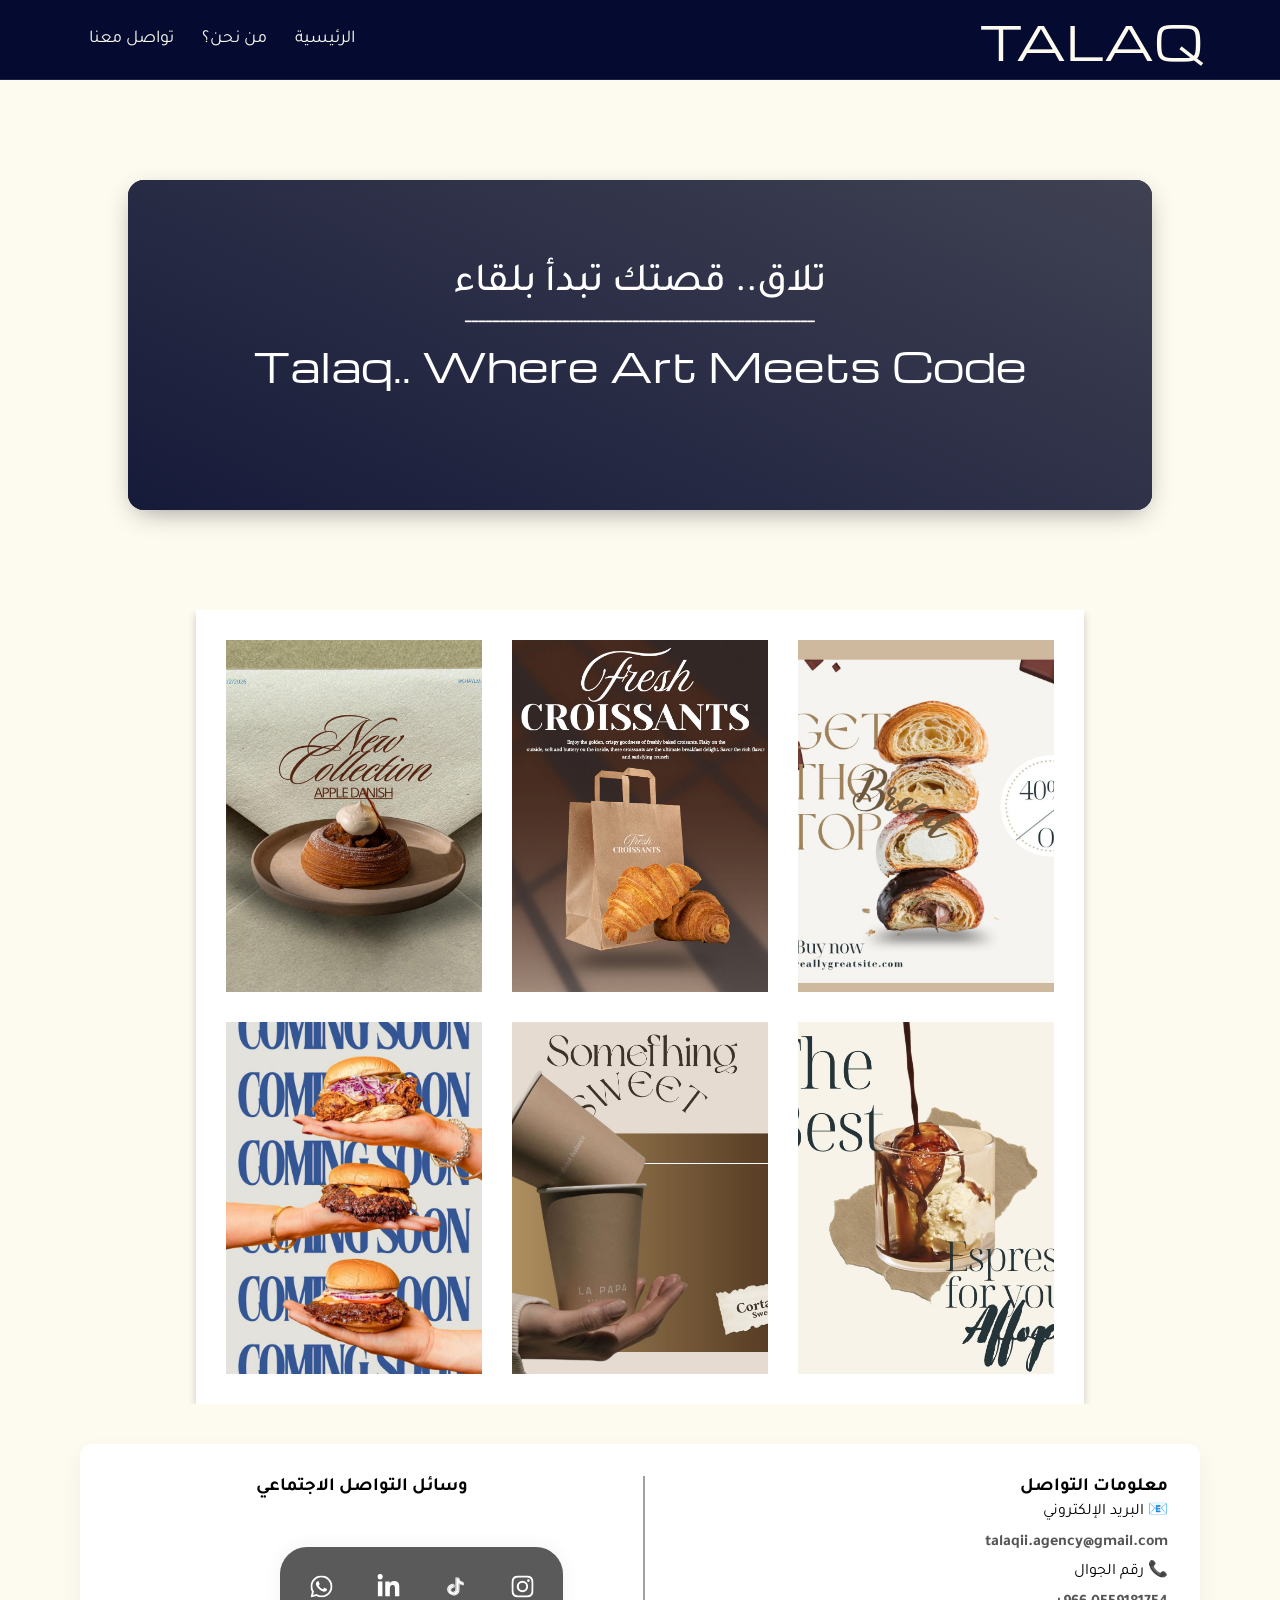
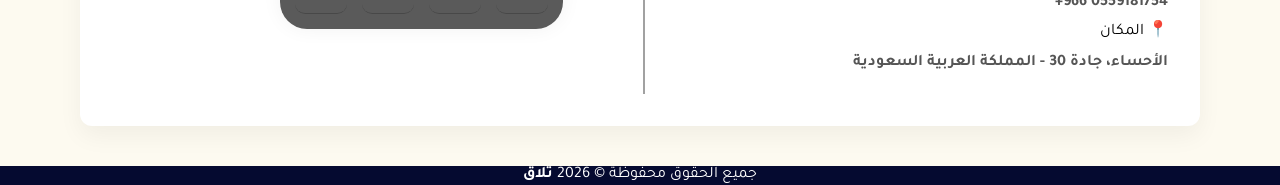
<file: index.html>
<!DOCTYPE html>
<!--
  target="_blank" //فتح الروابط في صفحة جديدة

rel="noopener noreferrer" //منع تتبع حركة المستخدم بين المواقع وأثناء فتح الروابط
-->
<html lang="ar" dir="rtl">
<head>
    <meta charset="UTF-8">
    <meta name="viewport" content="width=device-width, initial-scale=1.0">
    <title>تلاق | Talaq</title>
    <!--ملف التنسيقات-->
    <link rel="stylesheet" href="style.css">
    <!--ملف السكربت-->
    <script src="script.js" defer></script>
    <!--خط الموقع-->
    <link rel="preconnect" href="https://fonts.googleapis.com">
    <link rel="preconnect" href="https://fonts.gstatic.com" crossorigin>
    <link href="https://fonts.googleapis.com/css2?family=Tajawal:wght@200;300;400;500;700;800;900&display=swap" 
    rel="stylesheet">
    <!--خط الشعار-->
    <link rel="preconnect" href="https://fonts.googleapis.com">
    <link rel="preconnect" href="https://fonts.gstatic.com" crossorigin>
    <link href="https://fonts.googleapis.com/css2?family=Michroma&display=swap" rel="stylesheet">
  </head>
<body>
  <header>
<!--القائمة الرئيسية/الجانيبة-->
        <nav>
  <div class="logo">
    <a href="index.html" class="logoLink">TALAQ</a></div>

  <div class="menu-icon" onclick="toggleMenu()">
    ☰
  </div>

  <div class="nav-links" id="navLinks">
    <ul>
      <li><a href="index.html">الرئيسية</a></li>
      <li class="dropdown">
      <a href="about.html" class="about-link">من نحن؟</a>
      <!-- زر السهم للجوال فقط -->
      <span class="dropdown-toggle">▾</span>
      <!-- قائمة فرعية منسدلة -->
      <ul class="dropdown-menu"> 
      <li><a href="vision.html">الرؤية</a></li>
      <li><a href="mission.html">الرسالة</a></li>
      <li><a href="values.html">القيم</a></li>
      </ul>
      </li>
      <li><a href="index.html#info">تواصل معنا</a></li>
    </ul>
  </div>
</nav>
</header>

<main>

    <div class="e-card playing">
  <div class="image"></div>

  <div class="wave"></div>
  <div class="wave"></div>
  <div class="wave"></div>

  <div class="infotop">
    <h1 class="spanTajawal">تلاق.. قصتك تبدأ بلقاء</h1>
    <sup>__________________________________________________</sup>
    <h1 class="spanMichroma">Talaq.. Where Art Meets Code</h1>
  </div>
</div>

<!-- مجموعة صور -->
<div class="items">
    <div class="frame">
        <div class="con">
<img src="image1.jpeg" alt="صورة كروسون" class="img">
<img src="image3.jpeg" alt="صورة كروسون" class="img">
<img src="image8.jpeg" alt="صورة حلى" class="img">
        </div>

    <div class="cont">
<img src="image4.jpeg" alt="صورة آيس كريم" class="img">
<img src="image5.jpeg" alt="صورة كوب قهوة" class="img">
<img src="image9.jpeg" alt="صورة برغر" class="img">
        </div>

    </div>
</div>

<!-- معلومات التواصل -->
<section id="info">
<div class="contact-info">
  <!-- الجزء اليمين -->
    <div class="contact-right">
      <h3>معلومات التواصل</h3>
      <div class="item" id="ThelineErorr">
        <span>📧 البريد الإلكتروني</span>
          <a href="mailto:talaqii.agency@gmail.com" 
            target="_blank">
             <strong>talaqii.agency@gmail.com</strong>
          </a>

        <span>📞 رقم الجوال</span>
          <a href="tel:+966559181754" 
            target="_blank" 
            rel="noopener noreferrer"> 
              0559181754 966+
          </a>

        <span>📍 المكان</span>
          <a href="https://maps.app.goo.gl/ibifpP4rA2K7Uog87?g_st=iwb" 
            target="_blank" 
            rel="noopener noreferrer">
            الأحساء، جادة 30 - المملكة العربية السعودية
          </a>
      </div>
      </div>

<!-- الجزء اليسار -->
    <div class="contact-left">
      <h3>وسائل التواصل الاجتماعي</h3>
        <div class="card">
  <a href="https://www.instagram.com/talaqi.agy?igsh=czl4OXZ1cHp2cGtr&utm_source=qr" 
    target="_blank" 
    rel="noopener noreferrer">
    <svg class="socialSvg" viewBox="0 0 16 16" alt="instagram icon">
      <path
        d="M8 0C5.829 0 5.556.01 4.703.048 3.85.088 3.269.222 2.76.42a3.917 3.917 0 0 0-1.417.923A3.927 3.927 0 0 0 .42 2.76C.222 3.268.087 3.85.048 4.7.01 5.555 0 5.827 0 8.001c0 2.172.01 2.444.048 3.297.04.852.174 1.433.372 1.942.205.526.478.972.923 1.417.444.445.89.719 1.416.923.51.198 1.09.333 1.942.372C5.555 15.99 5.827 16 8 16s2.444-.01 3.298-.048c.851-.04 1.434-.174 1.943-.372a3.916 3.916 0 0 0 1.416-.923c.445-.445.718-.891.923-1.417.197-.509.332-1.09.372-1.942C15.99 10.445 16 10.173 16 8s-.01-2.445-.048-3.299c-.04-.851-.175-1.433-.372-1.941a3.926 3.926 0 0 0-.923-1.417A3.911 3.911 0 0 0 13.24.42c-.51-.198-1.092-.333-1.943-.372C10.443.01 10.172 0 7.998 0h.003zm-.717 1.442h.718c2.136 0 2.389.007 3.232.046.78.035 1.204.166 1.486.275.373.145.64.319.92.599.28.28.453.546.598.92.11.281.24.705.275 1.485.039.843.047 1.096.047 3.231s-.008 2.389-.047 3.232c-.035.78-.166 1.203-.275 1.485a2.47 2.47 0 0 1-.599.919c-.28.28-.546.453-.92.598-.28.11-.704.24-1.485.276-.843.038-1.096.047-3.232.047s-2.39-.009-3.233-.047c-.78-.036-1.203-.166-1.485-.276a2.478 2.478 0 0 1-.92-.598 2.48 2.48 0 0 1-.6-.92c-.109-.281-.24-.705-.275-1.485-.038-.843-.046-1.096-.046-3.233 0-2.136.008-2.388.046-3.231.036-.78.166-1.204.276-1.486.145-.373.319-.64.599-.92.28-.28.546-.453.92-.598.282-.11.705-.24 1.485-.276.738-.034 1.024-.044 2.515-.045v.002zm4.988 1.328a.96.96 0 1 0 0 1.92.96.96 0 0 0 0-1.92zm-4.27 1.122a4.109 4.109 0 1 0 0 8.217 4.109 4.109 0 0 0 0-8.217zm0 1.441a2.667 2.667 0 1 1 0 5.334 2.667 2.667 0 0 1 0-5.334z"
      ></path>
    </svg>
    <svg class="socialSvg" viewBox="0 0 16 16" alt="instagram icon">
      <path
        d="M8 0C5.829 0 5.556.01 4.703.048 3.85.088 3.269.222 2.76.42a3.917 3.917 0 0 0-1.417.923A3.927 3.927 0 0 0 .42 2.76C.222 3.268.087 3.85.048 4.7.01 5.555 0 5.827 0 8.001c0 2.172.01 2.444.048 3.297.04.852.174 1.433.372 1.942.205.526.478.972.923 1.417.444.445.89.719 1.416.923.51.198 1.09.333 1.942.372C5.555 15.99 5.827 16 8 16s2.444-.01 3.298-.048c.851-.04 1.434-.174 1.943-.372a3.916 3.916 0 0 0 1.416-.923c.445-.445.718-.891.923-1.417.197-.509.332-1.09.372-1.942C15.99 10.445 16 10.173 16 8s-.01-2.445-.048-3.299c-.04-.851-.175-1.433-.372-1.941a3.926 3.926 0 0 0-.923-1.417A3.911 3.911 0 0 0 13.24.42c-.51-.198-1.092-.333-1.943-.372C10.443.01 10.172 0 7.998 0h.003zm-.717 1.442h.718c2.136 0 2.389.007 3.232.046.78.035 1.204.166 1.486.275.373.145.64.319.92.599.28.28.453.546.598.92.11.281.24.705.275 1.485.039.843.047 1.096.047 3.231s-.008 2.389-.047 3.232c-.035.78-.166 1.203-.275 1.485a2.47 2.47 0 0 1-.599.919c-.28.28-.546.453-.92.598-.28.11-.704.24-1.485.276-.843.038-1.096.047-3.232.047s-2.39-.009-3.233-.047c-.78-.036-1.203-.166-1.485-.276a2.478 2.478 0 0 1-.92-.598 2.48 2.48 0 0 1-.6-.92c-.109-.281-.24-.705-.275-1.485-.038-.843-.046-1.096-.046-3.233 0-2.136.008-2.388.046-3.231.036-.78.166-1.204.276-1.486.145-.373.319-.64.599-.92.28-.28.546-.453.92-.598.282-.11.705-.24 1.485-.276.738-.034 1.024-.044 2.515-.045v.002zm4.988 1.328a.96.96 0 1 0 0 1.92.96.96 0 0 0 0-1.92zm-4.27 1.122a4.109 4.109 0 1 0 0 8.217 4.109 4.109 0 0 0 0-8.217zm0 1.441a2.667 2.667 0 1 1 0 5.334 2.667 2.667 0 0 1 0-5.334z"
      ></path>
    </svg>
  </a>

  <a href="https://www.tiktok.com/@talaqi.agy?_r=1&_t=ZS-94Pol28ROVB" 
    target="_blank" 
    rel="noopener noreferrer">
    <svg class="socialSvg" viewBox="0 0 32 32" alt="TikTok icon"
      fill="none" 
      xmlns="http://www.w3.org/2000/svg"> 
        <path d="M8.45095 19.7926C8.60723 18.4987 9.1379 17.7743 10.1379 17.0317C11.5688 16.0259 13.3561 16.5948 13.3561 16.5948V13.2197C13.7907 13.2085 14.2254 13.2343 14.6551 13.2966V17.6401C14.6551 17.6401 12.8683 17.0712 11.4375 18.0775C10.438 18.8196 9.90623 19.5446 9.7505 20.8385C9.74562 21.5411 9.87747 22.4595 10.4847 23.2536C10.3345 23.1766 10.1815 23.0889 10.0256 22.9905C8.68807 22.0923 8.44444 20.7449 8.45095 19.7926ZM22.0352 6.97898C21.0509 5.90039 20.6786 4.81139 20.5441 4.04639H21.7823C21.7823 4.04639 21.5354 6.05224 23.3347 8.02482L23.3597 8.05134C22.8747 7.7463 22.43 7.38624 22.0352 6.97898ZM28 10.0369V14.293C28 14.293 26.42 14.2312 25.2507 13.9337C23.6179 13.5176 22.5685 12.8795 22.5685 12.8795C22.5685 12.8795 21.8436 12.4245 21.785 12.3928V21.1817C21.785 21.6711 21.651 22.8932 21.2424 23.9125C20.709 25.246 19.8859 26.1212 19.7345 26.3001C19.7345 26.3001 18.7334 27.4832 16.9672 28.28C15.3752 28.9987 13.9774 28.9805 13.5596 28.9987C13.5596 28.9987 11.1434 29.0944 8.96915 27.6814C8.49898 27.3699 8.06011 27.0172 7.6582 26.6277L7.66906 26.6355C9.84383 28.0485 12.2595 27.9528 12.2595 27.9528C12.6779 27.9346 14.0756 27.9528 15.6671 27.2341C17.4317 26.4374 18.4344 25.2543 18.4344 25.2543C18.5842 25.0754 19.4111 24.2001 19.9423 22.8662C20.3498 21.8474 20.4849 20.6247 20.4849 20.1354V11.3475C20.5435 11.3797 21.2679 11.8347 21.2679 11.8347C21.2679 11.8347 22.3179 12.4734 23.9506 12.8889C25.1204 13.1864 26.7 13.2483 26.7 13.2483V9.91314C27.2404 10.0343 27.7011 10.0671 28 10.0369Z" 
        fill="#EE1D52">
      </path> 
        <path d="M26.7009 9.91314V13.2472C26.7009 13.2472 25.1213 13.1853 23.9515 12.8879C22.3188 12.4718 21.2688 11.8337 21.2688 11.8337C21.2688 11.8337 20.5444 11.3787 20.4858 11.3464V20.1364C20.4858 20.6258 20.3518 21.8484 19.9432 22.8672C19.4098 24.2012 18.5867 25.0764 18.4353 25.2553C18.4353 25.2553 17.4337 26.4384 15.668 27.2352C14.0765 27.9539 12.6788 27.9357 12.2604 27.9539C12.2604 27.9539 9.84473 28.0496 7.66995 26.6366L7.6591 26.6288C7.42949 26.4064 7.21336 26.1717 7.01177 25.9257C6.31777 25.0795 5.89237 24.0789 5.78547 23.7934C5.78529 23.7922 5.78529 23.791 5.78547 23.7898C5.61347 23.2937 5.25209 22.1022 5.30147 20.9482C5.38883 18.9122 6.10507 17.6625 6.29444 17.3494C6.79597 16.4957 7.44828 15.7318 8.22233 15.0919C8.90538 14.5396 9.6796 14.1002 10.5132 13.7917C11.4144 13.4295 12.3794 13.2353 13.3565 13.2197V16.5948C13.3565 16.5948 11.5691 16.028 10.1388 17.0317C9.13879 17.7743 8.60812 18.4987 8.45185 19.7926C8.44534 20.7449 8.68897 22.0923 10.0254 22.991C10.1813 23.0898 10.3343 23.1775 10.4845 23.2541C10.7179 23.5576 11.0021 23.8221 11.3255 24.0368C12.631 24.8632 13.7249 24.9209 15.1238 24.3842C16.0565 24.0254 16.7586 23.2167 17.0842 22.3206C17.2888 21.7611 17.2861 21.1978 17.2861 20.6154V4.04639H20.5417C20.6763 4.81139 21.0485 5.90039 22.0328 6.97898C22.4276 7.38624 22.8724 7.7463 23.3573 8.05134C23.5006 8.19955 24.2331 8.93231 25.1734 9.38216C25.6596 9.61469 26.1722 9.79285 26.7009 9.91314Z" 
        fill="#000000">
      </path> 
        <path d="M4.48926 22.7568V22.7594L4.57004 22.9784C4.56076 22.9529 4.53074 22.8754 4.48926 22.7568Z" 
        fill="#69C9D0">
      </path> 
        <path d="M10.5128 13.7916C9.67919 14.1002 8.90498 14.5396 8.22192 15.0918C7.44763 15.7332 6.79548 16.4987 6.29458 17.354C6.10521 17.6661 5.38897 18.9168 5.30161 20.9528C5.25223 22.1068 5.61361 23.2983 5.78561 23.7944C5.78543 23.7956 5.78543 23.7968 5.78561 23.798C5.89413 24.081 6.31791 25.0815 7.01191 25.9303C7.2135 26.1763 7.42963 26.4111 7.65924 26.6334C6.92357 26.1457 6.26746 25.5562 5.71236 24.8839C5.02433 24.0451 4.60001 23.0549 4.48932 22.7626C4.48919 22.7605 4.48919 22.7584 4.48932 22.7564V22.7527C4.31677 22.2571 3.95431 21.0651 4.00477 19.9096C4.09213 17.8736 4.80838 16.6239 4.99775 16.3108C5.4985 15.4553 6.15067 14.6898 6.92509 14.0486C7.608 13.4961 8.38225 13.0567 9.21598 12.7484C9.73602 12.5416 10.2778 12.3891 10.8319 12.2934C11.6669 12.1537 12.5198 12.1415 13.3588 12.2575V13.2196C12.3808 13.2349 11.4148 13.4291 10.5128 13.7916Z" 
        fill="#69C9D0">
      </path> 
        <path d="M20.5438 4.04635H17.2881V20.6159C17.2881 21.1983 17.2881 21.76 17.0863 22.3211C16.7575 23.2167 16.058 24.0253 15.1258 24.3842C13.7265 24.923 12.6326 24.8632 11.3276 24.0368C11.0036 23.823 10.7187 23.5594 10.4844 23.2567C11.5962 23.8251 12.5913 23.8152 13.8241 23.341C14.7558 22.9821 15.4563 22.1734 15.784 21.2774C15.9891 20.7178 15.9864 20.1546 15.9864 19.5726V3H20.4819C20.4819 3 20.4315 3.41188 20.5438 4.04635ZM26.7002 8.99104V9.9131C26.1725 9.79263 25.6609 9.61447 25.1755 9.38213C24.2352 8.93228 23.5026 8.19952 23.3594 8.0513C23.5256 8.1559 23.6981 8.25106 23.8759 8.33629C25.0192 8.88339 26.1451 9.04669 26.7002 8.99104Z" 
        fill="#69C9D0">
        </path>
    </svg>
    <svg class="socialSvg" viewBox="0 0 32 32" alt="TikTok icon"
      fill="none" 
      xmlns="http://www.w3.org/2000/svg">
        <path d="M8.45095 19.7926C8.60723 18.4987 9.1379 17.7743 10.1379 17.0317C11.5688 16.0259 13.3561 16.5948 13.3561 16.5948V13.2197C13.7907 13.2085 14.2254 13.2343 14.6551 13.2966V17.6401C14.6551 17.6401 12.8683 17.0712 11.4375 18.0775C10.438 18.8196 9.90623 19.5446 9.7505 20.8385C9.74562 21.5411 9.87747 22.4595 10.4847 23.2536C10.3345 23.1766 10.1815 23.0889 10.0256 22.9905C8.68807 22.0923 8.44444 20.7449 8.45095 19.7926ZM22.0352 6.97898C21.0509 5.90039 20.6786 4.81139 20.5441 4.04639H21.7823C21.7823 4.04639 21.5354 6.05224 23.3347 8.02482L23.3597 8.05134C22.8747 7.7463 22.43 7.38624 22.0352 6.97898ZM28 10.0369V14.293C28 14.293 26.42 14.2312 25.2507 13.9337C23.6179 13.5176 22.5685 12.8795 22.5685 12.8795C22.5685 12.8795 21.8436 12.4245 21.785 12.3928V21.1817C21.785 21.6711 21.651 22.8932 21.2424 23.9125C20.709 25.246 19.8859 26.1212 19.7345 26.3001C19.7345 26.3001 18.7334 27.4832 16.9672 28.28C15.3752 28.9987 13.9774 28.9805 13.5596 28.9987C13.5596 28.9987 11.1434 29.0944 8.96915 27.6814C8.49898 27.3699 8.06011 27.0172 7.6582 26.6277L7.66906 26.6355C9.84383 28.0485 12.2595 27.9528 12.2595 27.9528C12.6779 27.9346 14.0756 27.9528 15.6671 27.2341C17.4317 26.4374 18.4344 25.2543 18.4344 25.2543C18.5842 25.0754 19.4111 24.2001 19.9423 22.8662C20.3498 21.8474 20.4849 20.6247 20.4849 20.1354V11.3475C20.5435 11.3797 21.2679 11.8347 21.2679 11.8347C21.2679 11.8347 22.3179 12.4734 23.9506 12.8889C25.1204 13.1864 26.7 13.2483 26.7 13.2483V9.91314C27.2404 10.0343 27.7011 10.0671 28 10.0369Z" 
        fill="#EE1D52">
      </path> 
      <path d="M26.7009 9.91314V13.2472C26.7009 13.2472 25.1213 13.1853 23.9515 12.8879C22.3188 12.4718 21.2688 11.8337 21.2688 11.8337C21.2688 11.8337 20.5444 11.3787 20.4858 11.3464V20.1364C20.4858 20.6258 20.3518 21.8484 19.9432 22.8672C19.4098 24.2012 18.5867 25.0764 18.4353 25.2553C18.4353 25.2553 17.4337 26.4384 15.668 27.2352C14.0765 27.9539 12.6788 27.9357 12.2604 27.9539C12.2604 27.9539 9.84473 28.0496 7.66995 26.6366L7.6591 26.6288C7.42949 26.4064 7.21336 26.1717 7.01177 25.9257C6.31777 25.0795 5.89237 24.0789 5.78547 23.7934C5.78529 23.7922 5.78529 23.791 5.78547 23.7898C5.61347 23.2937 5.25209 22.1022 5.30147 20.9482C5.38883 18.9122 6.10507 17.6625 6.29444 17.3494C6.79597 16.4957 7.44828 15.7318 8.22233 15.0919C8.90538 14.5396 9.6796 14.1002 10.5132 13.7917C11.4144 13.4295 12.3794 13.2353 13.3565 13.2197V16.5948C13.3565 16.5948 11.5691 16.028 10.1388 17.0317C9.13879 17.7743 8.60812 18.4987 8.45185 19.7926C8.44534 20.7449 8.68897 22.0923 10.0254 22.991C10.1813 23.0898 10.3343 23.1775 10.4845 23.2541C10.7179 23.5576 11.0021 23.8221 11.3255 24.0368C12.631 24.8632 13.7249 24.9209 15.1238 24.3842C16.0565 24.0254 16.7586 23.2167 17.0842 22.3206C17.2888 21.7611 17.2861 21.1978 17.2861 20.6154V4.04639H20.5417C20.6763 4.81139 21.0485 5.90039 22.0328 6.97898C22.4276 7.38624 22.8724 7.7463 23.3573 8.05134C23.5006 8.19955 24.2331 8.93231 25.1734 9.38216C25.6596 9.61469 26.1722 9.79285 26.7009 9.91314Z" 
      fill="#000000">
      </path> 
      <path d="M4.48926 22.7568V22.7594L4.57004 22.9784C4.56076 22.9529 4.53074 22.8754 4.48926 22.7568Z" 
      fill="#69C9D0">
      </path> 
      <path d="M10.5128 13.7916C9.67919 14.1002 8.90498 14.5396 8.22192 15.0918C7.44763 15.7332 6.79548 16.4987 6.29458 17.354C6.10521 17.6661 5.38897 18.9168 5.30161 20.9528C5.25223 22.1068 5.61361 23.2983 5.78561 23.7944C5.78543 23.7956 5.78543 23.7968 5.78561 23.798C5.89413 24.081 6.31791 25.0815 7.01191 25.9303C7.2135 26.1763 7.42963 26.4111 7.65924 26.6334C6.92357 26.1457 6.26746 25.5562 5.71236 24.8839C5.02433 24.0451 4.60001 23.0549 4.48932 22.7626C4.48919 22.7605 4.48919 22.7584 4.48932 22.7564V22.7527C4.31677 22.2571 3.95431 21.0651 4.00477 19.9096C4.09213 17.8736 4.80838 16.6239 4.99775 16.3108C5.4985 15.4553 6.15067 14.6898 6.92509 14.0486C7.608 13.4961 8.38225 13.0567 9.21598 12.7484C9.73602 12.5416 10.2778 12.3891 10.8319 12.2934C11.6669 12.1537 12.5198 12.1415 13.3588 12.2575V13.2196C12.3808 13.2349 11.4148 13.4291 10.5128 13.7916Z" 
      fill="#69C9D0">
      </path> 
      <path d="M20.5438 4.04635H17.2881V20.6159C17.2881 21.1983 17.2881 21.76 17.0863 22.3211C16.7575 23.2167 16.058 24.0253 15.1258 24.3842C13.7265 24.923 12.6326 24.8632 11.3276 24.0368C11.0036 23.823 10.7187 23.5594 10.4844 23.2567C11.5962 23.8251 12.5913 23.8152 13.8241 23.341C14.7558 22.9821 15.4563 22.1734 15.784 21.2774C15.9891 20.7178 15.9864 20.1546 15.9864 19.5726V3H20.4819C20.4819 3 20.4315 3.41188 20.5438 4.04635ZM26.7002 8.99104V9.9131C26.1725 9.79263 25.6609 9.61447 25.1755 9.38213C24.2352 8.93228 23.5026 8.19952 23.3594 8.0513C23.5256 8.1559 23.6981 8.25106 23.8759 8.33629C25.0192 8.88339 26.1451 9.04669 26.7002 8.99104Z" 
        fill="#69C9D0">
        </path>
    </svg>
  </a>

  <a href="https://www.linkedin.com/posts/%D8%AA%D9%84%D8%A7%D9%82-talaqi-9302b23bb_aetaecaezaewaehabraeuaexaeyaex-activity-7451488927720411136-5FDj?utm_source=share&utm_medium=member_desktop&rcm=ACoAAEVKQMQBLzXfEK3zQo5cm-LPewnZ_kM3fJE"
    target="_blank" 
    rel="noopener noreferrer">
    <svg class="socialSvg" viewBox="0 0 448 512" alt="linkdin icon">
      <path
        d="M100.28 448H7.4V148.9h92.88zM53.79 108.1C24.09 108.1 0 83.5 0 53.8a53.79 53.79 0 0 1 107.58 0c0 29.7-24.1 54.3-53.79 54.3zM447.9 448h-92.68V302.4c0-34.7-.7-79.2-48.29-79.2-48.29 0-55.69 37.7-55.69 76.7V448h-92.78V148.9h89.08v40.8h1.3c12.4-23.5 42.69-48.3 87.88-48.3 94 0 111.28 61.9 111.28 142.3V448z"
      ></path>
    </svg>
    <svg class="socialSvg" viewBox="0 0 448 512" alt="linkdin icon">
      <path
        d="M100.28 448H7.4V148.9h92.88zM53.79 108.1C24.09 108.1 0 83.5 0 53.8a53.79 53.79 0 0 1 107.58 0c0 29.7-24.1 54.3-53.79 54.3zM447.9 448h-92.68V302.4c0-34.7-.7-79.2-48.29-79.2-48.29 0-55.69 37.7-55.69 76.7V448h-92.78V148.9h89.08v40.8h1.3c12.4-23.5 42.69-48.3 87.88-48.3 94 0 111.28 61.9 111.28 142.3V448z"
      ></path>
    </svg>
  </a>

  <a href="https://wa.me/966559181754" 
    target="_blank" 
    rel="noopener noreferrer">
    <svg class="socialSvg" viewBox="0 0 16 16" alt="WhatsApp icon">
      <path
        d="M13.601 2.326A7.854 7.854 0 0 0 7.994 0C3.627 0 .068 3.558.064 7.926c0 1.399.366 2.76 1.057 3.965L0 16l4.204-1.102a7.933 7.933 0 0 0 3.79.965h.004c4.368 0 7.926-3.558 7.93-7.93A7.898 7.898 0 0 0 13.6 2.326zM7.994 14.521a6.573 6.573 0 0 1-3.356-.92l-.24-.144-2.494.654.666-2.433-.156-.251a6.56 6.56 0 0 1-1.007-3.505c0-3.626 2.957-6.584 6.591-6.584a6.56 6.56 0 0 1 4.66 1.931 6.557 6.557 0 0 1 1.928 4.66c-.004 3.639-2.961 6.592-6.592 6.592zm3.615-4.934c-.197-.099-1.17-.578-1.353-.646-.182-.065-.315-.099-.445.099-.133.197-.513.646-.627.775-.114.133-.232.148-.43.05-.197-.1-.836-.308-1.592-.985-.59-.525-.985-1.175-1.103-1.372-.114-.198-.011-.304.088-.403.087-.088.197-.232.296-.346.1-.114.133-.198.198-.33.065-.134.034-.248-.015-.347-.05-.099-.445-1.076-.612-1.47-.16-.389-.323-.335-.445-.34-.114-.007-.247-.007-.38-.007a.729.729 0 0 0-.529.247c-.182.198-.691.677-.691 1.654 0 .977.71 1.916.81 2.049.098.133 1.394 2.132 3.383 2.992.47.205.84.326 1.129.418.475.152.904.129 1.246.08.38-.058 1.171-.48 1.338-.943.164-.464.164-.86.114-.943-.049-.084-.182-.133-.38-.232z"
      ></path>
    </svg>
    <svg class="socialSvg" viewBox="0 0 16 16" alt="WhatsApp icon">
      <path
        d="M13.601 2.326A7.854 7.854 0 0 0 7.994 0C3.627 0 .068 3.558.064 7.926c0 1.399.366 2.76 1.057 3.965L0 16l4.204-1.102a7.933 7.933 0 0 0 3.79.965h.004c4.368 0 7.926-3.558 7.93-7.93A7.898 7.898 0 0 0 13.6 2.326zM7.994 14.521a6.573 6.573 0 0 1-3.356-.92l-.24-.144-2.494.654.666-2.433-.156-.251a6.56 6.56 0 0 1-1.007-3.505c0-3.626 2.957-6.584 6.591-6.584a6.56 6.56 0 0 1 4.66 1.931 6.557 6.557 0 0 1 1.928 4.66c-.004 3.639-2.961 6.592-6.592 6.592zm3.615-4.934c-.197-.099-1.17-.578-1.353-.646-.182-.065-.315-.099-.445.099-.133.197-.513.646-.627.775-.114.133-.232.148-.43.05-.197-.1-.836-.308-1.592-.985-.59-.525-.985-1.175-1.103-1.372-.114-.198-.011-.304.088-.403.087-.088.197-.232.296-.346.1-.114.133-.198.198-.33.065-.134.034-.248-.015-.347-.05-.099-.445-1.076-.612-1.47-.16-.389-.323-.335-.445-.34-.114-.007-.247-.007-.38-.007a.729.729 0 0 0-.529.247c-.182.198-.691.677-.691 1.654 0 .977.71 1.916.81 2.049.098.133 1.394 2.132 3.383 2.992.47.205.84.326 1.129.418.475.152.904.129 1.246.08.38-.058 1.171-.48 1.338-.943.164-.464.164-.86.114-.943-.049-.084-.182-.133-.38-.232z"
      ></path>
    </svg>
  </a>
</div>

    </div>
  </div>
</section>
</main>

<!-- التذييل -->
<footer>
  جميع الحقوق محفوظة © <span id="year"></span> <strong>تلاق</strong>
</footer>
</body>
</html>
</file>
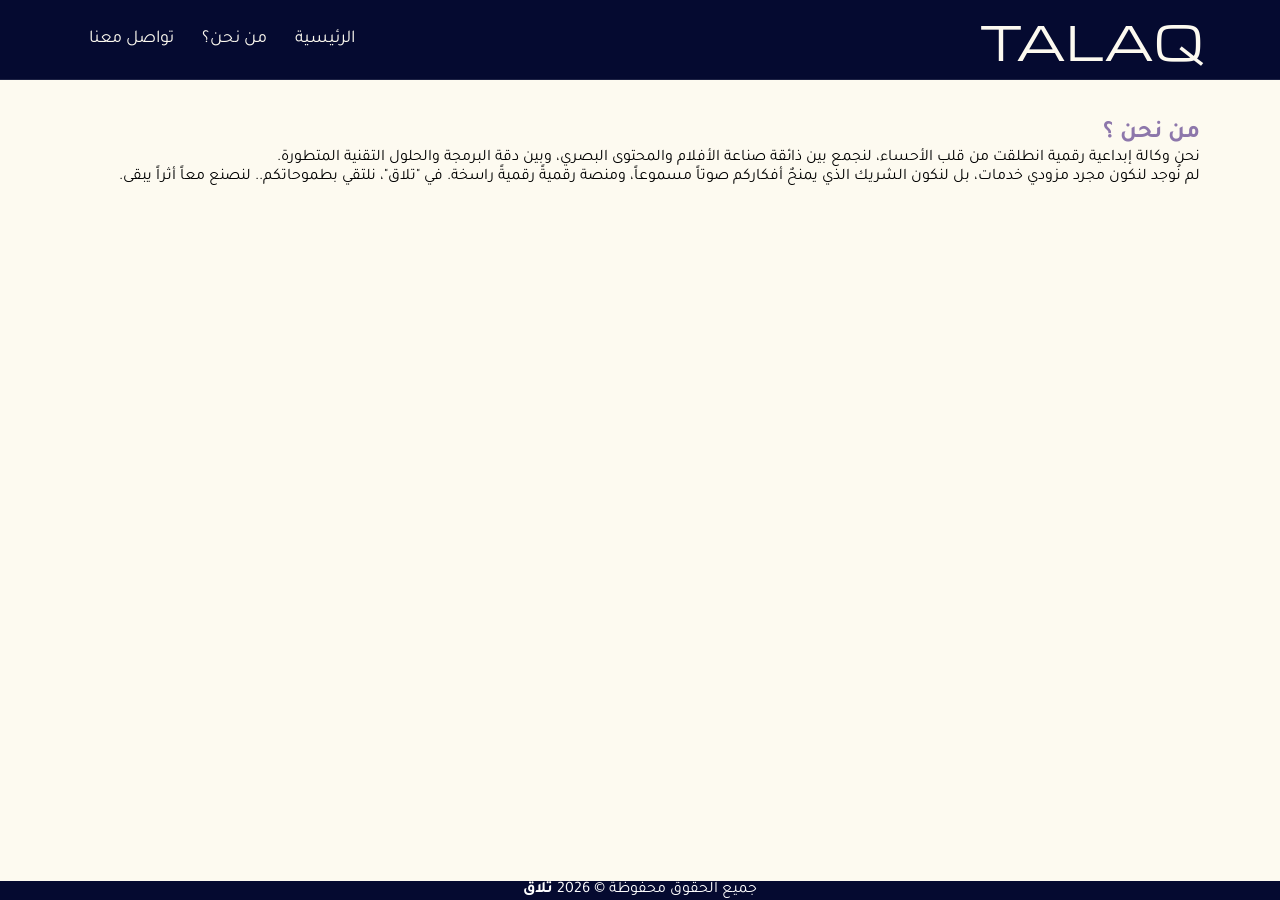
<file: about.html>
<!DOCTYPE html>
<html lang="ar" dir="rtl">
<head>
    <meta charset="UTF-8">
    <meta name="viewport" content="width=device-width, initial-scale=1.0">
    <title>من نحن؟</title>
    <!--ملف التنسيقات-->
    <link rel="stylesheet" href="style.css">
    <!--ملف السكربت-->
    <script src="script.js" defer></script>
    <!--خط الموقع-->
    <link rel="preconnect" href="https://fonts.googleapis.com">
    <link rel="preconnect" href="https://fonts.gstatic.com" crossorigin>
    <link href="https://fonts.googleapis.com/css2?family=Tajawal:wght@200;300;400;500;700;800;900&display=swap" 
    rel="stylesheet">
    <!--خط الشعار-->
    <link rel="preconnect" href="https://fonts.googleapis.com">
    <link rel="preconnect" href="https://fonts.gstatic.com" crossorigin>
    <link href="https://fonts.googleapis.com/css2?family=Michroma&display=swap" rel="stylesheet">
</head>
<body>
  <header>
<!--القائمة الجانيبة-->
        <nav>
  <div class="logo">
    <a href="index.html" class="logoLink">TALAQ</a></div>

  <div class="menu-icon" onclick="toggleMenu()">
    ☰
  </div>

  <div class="nav-links" id="navLinks">
    <ul>
      <li><a href="index.html">الرئيسية</a></li>
      <li class="dropdown">
      <a href="about.html" class="about-link">من نحن؟</a>
      <!-- زر السهم للجوال فقط -->
      <span class="dropdown-toggle">▾</span>
      <!-- قائمة فرعية منسدلة -->
      <ul class="dropdown-menu">
      <li><a href="vision.html">الرؤية</a></li>
      <li><a href="mission.html">الرسالة</a></li>
      <li><a href="values.html">القيم</a></li>
      </ul>
      </li>
      <li><a href="index.html#info">تواصل معنا</a></li>

    </ul>
  </div>
</nav>
</header>

<main>

    <!--قسم من نحن-->
<section id="about">
    <h2>من نحن ؟</h2>
    <p>نحن وكالة إبداعية رقمية انطلقت من قلب الأحساء، لنجمع بين ذائقة صناعة الأفلام والمحتوى البصري، وبين دقة البرمجة والحلول التقنية المتطورة.</p>
    <p>لم نُوجد لنكون مجرد مزودي خدمات، بل لنكون الشريك الذي يمنحٌ أفكاركم صوتاً مسموعاً، ومنصة رقميةً رقميةً راسخة. في "تلاق"، نلتقي بطموحاتكم.. لنصنع معاً أثراً يبقى.</p>    
</section>
</main>

<!-- التذييل -->
<footer>
  جميع الحقوق محفوظة © <span id="year"></span> <strong>تلاق</strong>
</footer>
</body>
</html>
</file>
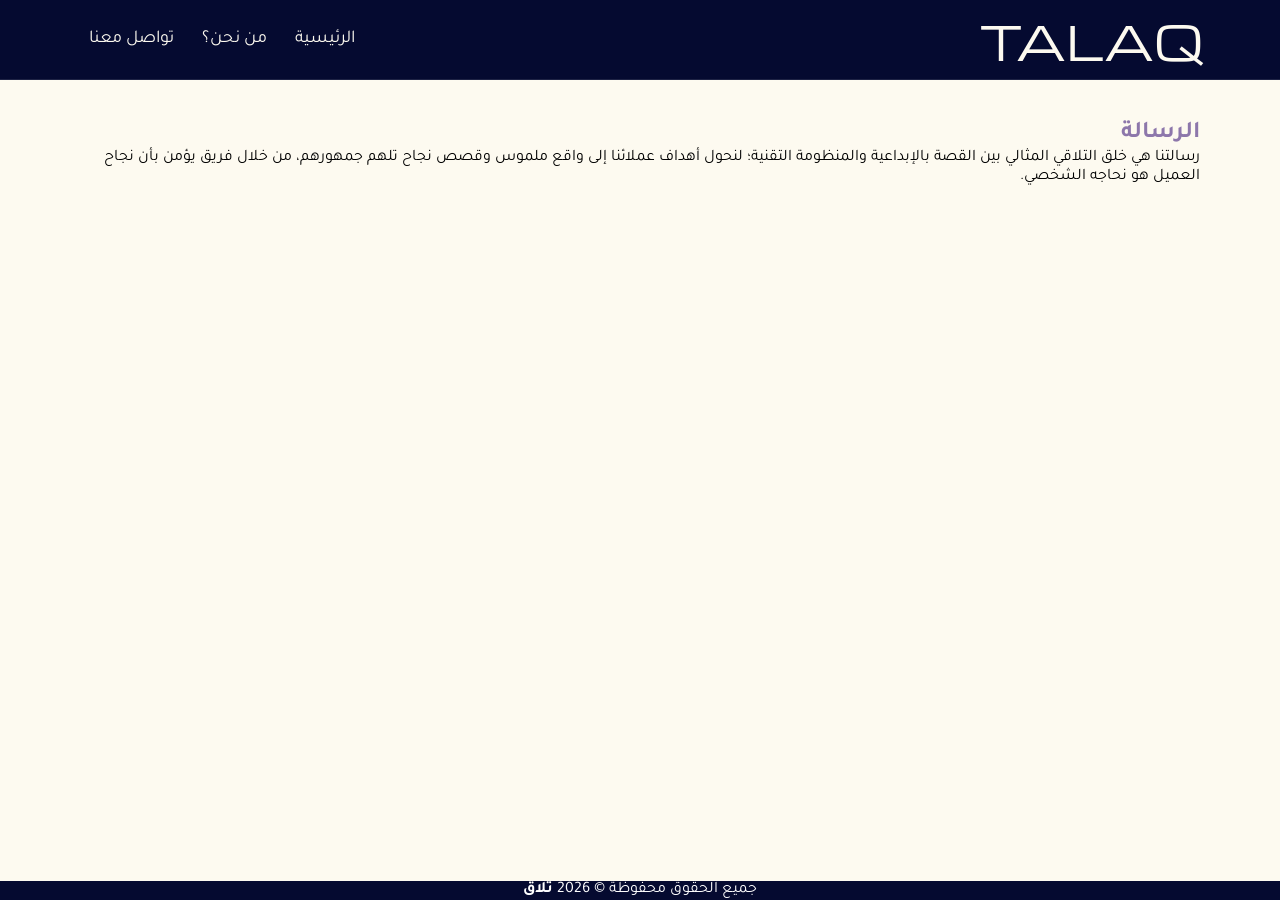
<file: mission.html>
<!DOCTYPE html>
<html lang="ar" dir="rtl">
<head>
    <meta charset="UTF-8">
    <meta name="viewport" content="width=device-width, initial-scale=1.0">
    <title>الرسالة</title>
    <!--ملف التنسيقات-->
    <link rel="stylesheet" href="style.css">
    <!--ملف السكربت-->
    <script src="script.js" defer></script>
    <!--خط الموقع-->
    <link rel="preconnect" href="https://fonts.googleapis.com">
    <link rel="preconnect" href="https://fonts.gstatic.com" crossorigin>
    <link href="https://fonts.googleapis.com/css2?family=Tajawal:wght@200;300;400;500;700;800;900&display=swap" 
    rel="stylesheet">
    <!--خط الشعار-->
    <link rel="preconnect" href="https://fonts.googleapis.com">
    <link rel="preconnect" href="https://fonts.gstatic.com" crossorigin>
    <link href="https://fonts.googleapis.com/css2?family=Michroma&display=swap" rel="stylesheet">
</head>
<body>  
  <header>
<!--القائمة الجانيبة-->
        <nav>
  <div class="logo">
    <a href="index.html" class="logoLink">TALAQ</a></div>

  <div class="menu-icon" onclick="toggleMenu()">
    ☰
  </div>

  <div class="nav-links" id="navLinks">
    <ul>
      <li><a href="index.html">الرئيسية</a></li>
      <li class="dropdown">
      <a href="about.html" class="about-link">من نحن؟</a>
      <!-- زر السهم للجوال فقط -->
      <span class="dropdown-toggle">▾</span>
      <!-- قائمة فرعية منسدلة -->
      <ul class="dropdown-menu">
      <li><a href="vision.html">الرؤية</a></li>
      <li><a href="mission.html">الرسالة</a></li>
      <li><a href="values.html">القيم</a></li>
      </ul>
      </li>
      <li><a href="index.html#info">تواصل معنا</a></li>
    </ul>
  </div>
</nav>
</header>

<main>

<!--قسم الرسالة-->
<section id="mission">
    <h2>الرسالة</h2>
    <p>رسالتنا هي خلق التلاقي المثالي بين القصة بالإبداعية والمنظومة التقنية؛ لنحول أهداف عملائنا إلى واقع ملموس وقصص نجاح تلهم جمهورهم، من خلال فريق يؤمن بأن نجاح العميل هو نحاجه الشخصي.</p>
</section>
</main>

<!-- التذييل -->
<footer>
  جميع الحقوق محفوظة © <span id="year"></span> <strong>تلاق</strong>
</footer>
</body>
</html>
</file>
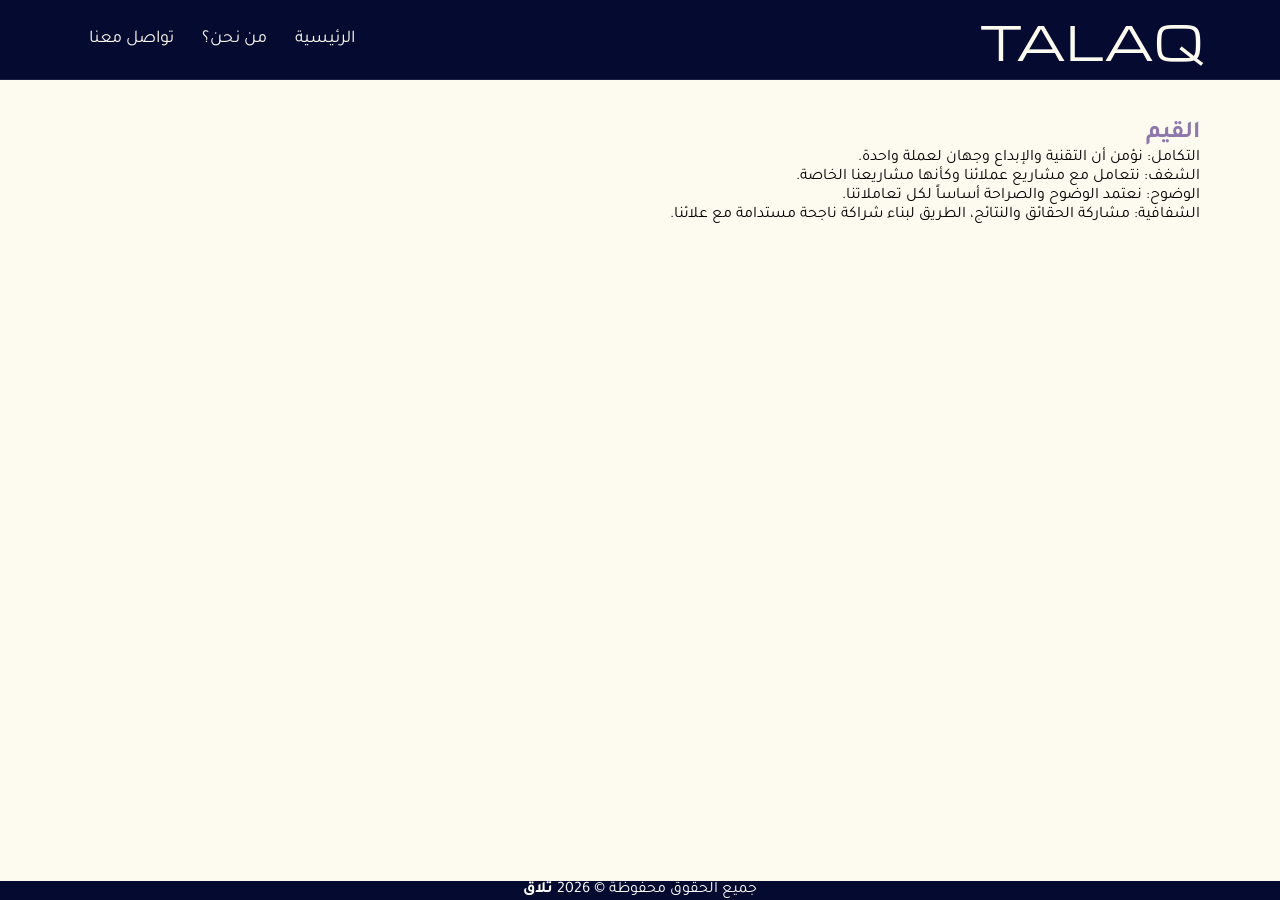
<file: values.html>
<!DOCTYPE html>
<html lang="ar" dir="rtl">
<head>
    <meta charset="UTF-8">
    <meta name="viewport" content="width=device-width, initial-scale=1.0">
    <title>القيم</title>
    <!--ملف التنسيقات-->
    <link rel="stylesheet" href="style.css">
    <!--ملف السكربت-->
    <script src="script.js" defer></script>
    <!--خط الموقع-->
    <link rel="preconnect" href="https://fonts.googleapis.com">
    <link rel="preconnect" href="https://fonts.gstatic.com" crossorigin>
    <link href="https://fonts.googleapis.com/css2?family=Tajawal:wght@200;300;400;500;700;800;900&display=swap" 
    rel="stylesheet">
    <!--خط الشعار-->
    <link rel="preconnect" href="https://fonts.googleapis.com">
    <link rel="preconnect" href="https://fonts.gstatic.com" crossorigin>
    <link href="https://fonts.googleapis.com/css2?family=Michroma&display=swap" rel="stylesheet">
  </head>
<body>
  <header>
<!--القائمة الجانيبة-->
        <nav>
  <div class="logo">
    <a href="index.html" class="logoLink">TALAQ</a></div>

  <div class="menu-icon" onclick="toggleMenu()">
    ☰
  </div>

  <div class="nav-links" id="navLinks">
    <ul>
      <li><a href="index.html">الرئيسية</a></li>
      <li class="dropdown">
      <a href="about.html" class="about-link">من نحن؟</a>
      <!-- زر السهم للجوال فقط -->
      <span class="dropdown-toggle">▾</span>
      <!-- قائمة فرعية منسدلة -->
      <ul class="dropdown-menu">
      <li><a href="vision.html">الرؤية</a></li>
      <li><a href="mission.html">الرسالة</a></li>
      <li><a href="values.html">القيم</a></li>
      </ul>
      </li>
      <li><a href="index.html#info">تواصل معنا</a></li>
    </ul>
  </div>
</nav>
</header>

<main>
<!--قسم القيم-->
<section id="values">
    <h2>القيم</h2>
    <ul>
        <p>التكامل: نؤمن أن التقنية والإبداع وجهان لعملة واحدة.</p>
        <p>الشغف: نتعامل مع مشاريع عملائنا وكأنها مشاريعنا الخاصة.</p>
        <p>الوضوح: نعتمد الوضوح والصراحة أساساً لكل تعاملاتنا.</p>
        <p>الشفافية: مشاركة الحقائق والنتائج، الطريق لبناء شراكة ناجحة مستدامة مع علائنا.</p>
    </ul>
</section>
</main>

<!-- التذييل -->
<footer>
  جميع الحقوق محفوظة © <span id="year"></span> <strong>تلاق</strong>
</footer>
</body>
</html>
</file>
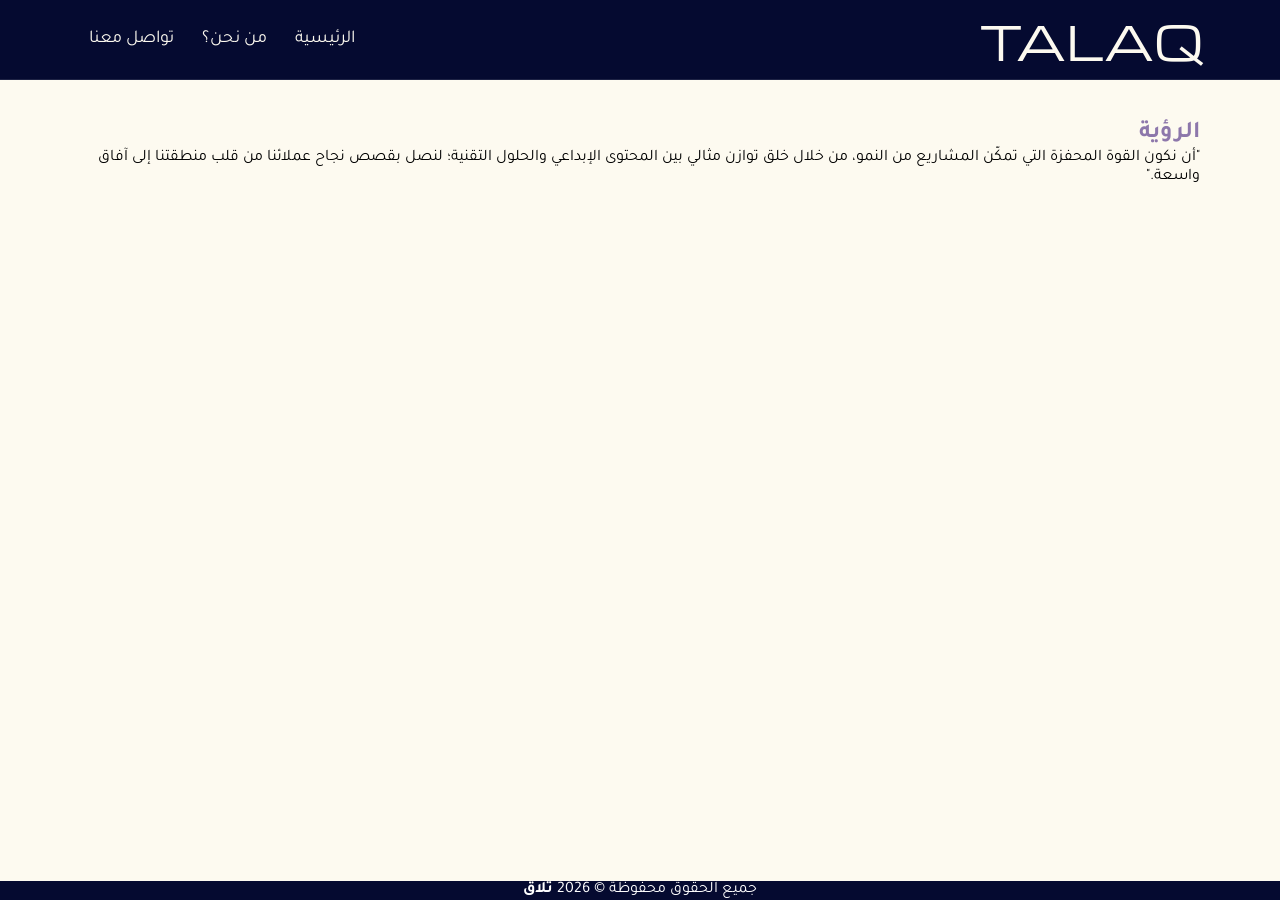
<file: vision.html>
<!DOCTYPE html>
<html lang="ar" dir="rtl">
<head>
    <meta charset="UTF-8">
    <meta name="viewport" content="width=device-width, initial-scale=1.0">
    <title>الرؤية</title>
    <!--ملف التنسيقات-->
    <link rel="stylesheet" href="style.css">
    <!--ملف السكربت-->
    <script src="script.js" defer></script>
    <!--خط الموقع-->
    <link rel="preconnect" href="https://fonts.googleapis.com">
    <link rel="preconnect" href="https://fonts.gstatic.com" crossorigin>
    <link href="https://fonts.googleapis.com/css2?family=Tajawal:wght@200;300;400;500;700;800;900&display=swap"
    rel="stylesheet">
    <!--خط الشعار-->
    <link rel="preconnect" href="https://fonts.googleapis.com">
    <link rel="preconnect" href="https://fonts.gstatic.com" crossorigin>
    <link href="https://fonts.googleapis.com/css2?family=Michroma&display=swap" rel="stylesheet">
</head>
<body>
  <header>
<!--القائمة الجانيبة-->
        <nav>
  <div class="logo">
    <a href="index.html" class="logoLink">TALAQ</a></div>

  <div class="menu-icon" onclick="toggleMenu()">
    ☰
  </div>

  <div class="nav-links" id="navLinks">
    <ul>
      <li><a href="index.html">الرئيسية</a></li>
      <li class="dropdown">
      <a href="about.html" class="about-link">من نحن؟</a>
      <!-- زر السهم للجوال فقط -->
      <span class="dropdown-toggle">▾</span>
      <!-- قائمة فرعية منسدلة -->
      <ul class="dropdown-menu">
      <li><a href="vision.html">الرؤية</a></li>
      <li><a href="mission.html">الرسالة</a></li>
      <li><a href="values.html">القيم</a></li>
      </ul>
      </li>
      <li><a href="index.html#info">تواصل معنا</a></li>
    </ul>
  </div>
</nav>
</header>

<main>

   <!--قسم الرؤية-->
<section id="vision">
    <h2> الرؤية</h2>
    <p>"أن نكون القوة المحفزة التي تمكّن المشاريع من النمو، من خلال خلق توازن مثالي بين المحتوى الإبداعي والحلول التقنية؛ لنصل بقصص نجاح عملائنا من قلب منطقتنا إلى آفاق واسعة."</p>
</section>
</main>

<!-- التذييل -->
<footer>
  جميع الحقوق محفوظة © <span id="year"></span> <strong>تلاق</strong>
</footer>
</body>
</html>
</file>
<file: style.css>
/* ================== Reset & Font ================== */
*{
  margin: 0;
  padding: 0;
  font-family: "Tajawal", sans-serif;
 /* -webkit-tap-highlight-color: transparent;*/
  box-sizing: border-box; /* أضف هذا لتحسين حساب الأحجام */
}

.tajawal-medium {
  font-family: "Tajawal", sans-serif;
  font-weight: 500;
  font-style: normal;
}

.michroma-regular {
  font-family: "Michroma", sans-serif;
  font-weight: 400;
  font-style: normal;
}


html {
  height: 100%;
}

body {
  background: #FDFAF0;
  -webkit-font-smoothing: antialiased;
  -moz-osx-font-smoothing: grayscale;

  /*تثبيت التذييل في الأسفل*/
  display: flex;
  flex-direction: column;
  min-height: 100vh;
}

main {
  flex: 1;
  padding-top: 80px; /* هذا يخلق مسافة للهيدر المثبت */
}

/* ================== Logo ================== */
.logoLink {
  font-size: 47px;
  text-decoration: none;
  color: #FDFAF0;
  font-family: "Michroma", sans-serif;
  text-decoration: none !important;
}

/* ================== Header ================== */
header{
  position: fixed;
  top: 0;
  left: 0; /* أضف هذا */
  width: 100%;
  height: 80px;
  background:#050A30;
  z-index: 1000;
  border-bottom: 1px solid rgba(255,255,255,0.1);
}

/* ================== Sections ================== */
section {
  
  padding: 40px 80px;
  margin: 0;
}

/* العبارة الشهيرة */
.text-talaq {
  display: flex;
  flex-direction: column;
  justify-content: center;
  text-align: center;
  color: #000000;
  padding: 20px 0; /* أضف مسافة داخلية */
}

h2 {
    color: #8D77AB;
}

.spanTajawal {
  font-family: "Tajawal", sans-serif;
  font-weight: 500;
  font-style: normal;
}
.spanMichroma {
  font-family: "Michroma", sans-serif;
  font-weight: 400;
  font-style: normal;
}
/* ================== Navigation ================== */
nav {
  display: flex;
  padding: 2% 6%;
  justify-content: space-between;
  align-items: center;
  height: 100%; /* اجعل الـ nav يأخذ كامل ارتفاع الهيدر */
}

.nav-links {
  flex: unset;
  text-align: right;
}

.nav-links ul li {
  list-style: none;
  display: inline-block; /* سطح المكتب */
  padding: 8px 12px;
  position: relative;
}

.nav-links ul li a {
  color: #FDFAF0;
  text-decoration: none;
  font-size: 18px;
  transition: 0.3s;
}

.nav-links ul li::after {
  content: '';
  width: 0%;
  height: 2px;
  background: #FDFAF0;
  display: block;
  margin: auto;
  transition: 0.5s;
}

.nav-links ul li:hover::after {
  width: 100%;
}

/* القائمة المنسدلة */
.dropdown-menu {
  display:none;
  position: absolute;
  top: 100%;
  right: 0;
  background: #050A30;
  min-width: 180px;
  text-align: right;
  z-index: 1000;
}

.dropdown-menu li {
  display: block;
  padding: 10px;
}

.dropdown-menu li a {
  color: #FDFAF0;
  display: block;
}

/* سطح المكتب - تمرير الماوس */
@media (min-width: 769px) {
  .dropdown:hover .dropdown-menu {
    display: grid;
    text-align: center;
  }

  .dropdown-toggle {
    display: none;
  }
}

/* ================== القائمة للجوال/الأجهزة ================== */
.menu-icon {
  display: none;
  font-size: 28px;
  color: #FDFAF0;
  cursor: pointer;
}

@media (max-width: 912px) {
  .menu-icon {
    display: block;
  }

  .nav-links {
    position: fixed;
    background: #050A30;
    height: 100vh;
    width: 250px;
    top: 0;
    right: -250px;
    text-align: right;
    z-index: 2000;
    transition: 0.3s;
    padding-top: 60px;
  }

  .nav-links ul li {
    display: block;
    padding: 15px;
  }

  /* القائمة المنسدلة للجوال */
  .dropdown-menu {
    display: grid;      /* دائماً موجود للـ JS */
    max-height: 0;       /* مغلقة بشكل افتراضي */
    overflow: hidden;
    transition: max-height 0.3s ease;
    position: static;
    background: #050A30;
    padding: 0;
    margin: 0;
  }

  .dropdown-menu.active {
    max-height: 500px;   /* مفتوحة عندما يكون active */
  }

  .dropdown-toggle {
    display: inline-block;    /* تأكد أنه يظهر */
    color: #fff;           /* لون فاتح وواضح على الخلفية الداكنة */
    font-size: 30px;           /* حجم مناسب */
    cursor: pointer;           /* يغير شكل الماوس عند المرور */
    margin-right: 16px;        /* مسافة خارجية من الجهة اليمين */        
    user-select: none;         /* يمنع تحديد النص */
  }

  .dropdown-toggle:hover {
    opacity: 0.7;
  }
  
  /* تعديل المسافات الداخلية للأقسام في الجوال */
  section {
    padding: 20px 20px;
  }
}

/* ================== الترحيب ================== */
.e-card {
  margin: 100px auto;
  background: #151729;
  box-shadow: 0px 8px 28px -9px rgba(0, 0, 0, 0.45);
  position: relative;
  width: 80%;
  height: 330px;
  border-radius: 16px;
  overflow: hidden;
}

.wave {
  position: absolute;
  width: 2000px;
  height: 4000px;
  opacity: 0.6;
  left: 6cqi;
  top: 3cqi;
  margin-left: -50%;
  margin-top: -70%;
  background: linear-gradient(744deg, #8D77AB, #050A30 60%, #737373);
}

.infotop {
  text-align: center;
  font-size: 20px;
  position: absolute;
  top: 4em;
  left: 0;
  right: 0;
  color: rgb(255, 255, 255);
  font-weight: 600;
}

.name {
  font-size: 14px;
  font-weight: 100;
  position: relative;
  top: 1em;
  text-transform: lowercase;
}

.wave:nth-child(2),
.wave:nth-child(3) {
  top: 210px;
}

.playing .wave {
  border-radius: 40%;
  animation: wave 3000ms infinite linear;
}

.wave {
  border-radius: 40%;
  animation: wave 55s infinite linear;
}

.playing .wave:nth-child(2) {
  animation-duration: 4000ms;
}

.wave:nth-child(2) {
  animation-duration: 50s;
}

.playing .wave:nth-child(3) {
  animation-duration: 5000ms;
}

.wave:nth-child(3) {
  animation-duration: 45s;
}

@keyframes wave {
  0% {
    transform: rotate(0deg);
  }

  100% {
    transform: rotate(360deg);
  }
}

@media (max-width: 768px) {
  .e-card {
    height: 260px;
    margin: 60px auto;
  }

  .infotop {
    font-size: 16px;
    top: 3em;
  }

  .name {
    font-size: 12px;
  }
  .wave {
    width: 1500px;
    height: 2000px;
  }

  .wave:nth-child(1) {
    animation-duration: 10s;
  }

  .wave:nth-child(2) {
    animation-duration: 8s;
  }

  .wave:nth-child(3) {
    animation-duration: 6s;
  }
}

/* ================== الصور ================== */
.items {
  display: flex;
  justify-content: center;
  overflow-x: hidden; /* منع التمرير الأفقي */
}

.frame {
  background-color: #fff;
  box-shadow: 0 4px 8px rgba(0,0,0,0.2);
  transition: 0.3s;
  display: flex;
  flex-direction: column;
  gap: 30px;
  padding: 30px;
  max-width: 100%; /* منع التجاوز */
}

.img {
  width: 16rem;
  height: 22rem;
  object-fit: cover;
}

.con, .cont {
  display: flex;
  justify-content: center;
  gap: 30px;
  flex-wrap: wrap; /* السماح بالتفاف العناصر في الشاشات الصغيرة */
}

@media (max-width: 768px) {
  .con, .cont {
    flex-direction: column;
    align-items: center;
  }
  
  .img {
    width: 100%; /* جعل الصور متجاوبة */
    max-width: 16rem;
    height: auto;
    min-height: 22rem;
  }
}

/* ================== معلومات التواصل ================== */
.contact-info { /* الحاوية */
  display: flex;    /* العناصر جنب بعض */
  justify-content: space-between;    /* توزيع المسافات */
  gap: 2rem;    /* مسافة بين العناصر (32px) */
  background: #fff;    /* لون الخلفية */
  padding: 2rem;    /* مسافة داخلية */
  border-radius: 12px;    /* حواف دائرية */
  box-shadow: 0 10px 25px rgba(0,0,0,0.05);    /* ظل خفيف */
}

.contact-right,.contact-left {
  flex: 1;    /* تقسيم اليمين واليسار بالتساوي */
}

.contact-left { /* قسم اليسار */
  text-align: center;    /* توسيط المحتوى */
  display: block;
  justify-items: center;
}

.contact-left a { /* إزالة الخط تحت الأيقونات */
  display: inline-block;
  text-decoration: none !important;
}

.contact-left img {
  width: 135px;    /* حجم الصورة */
  margin: 10px;    /* المسافة بين الصور */
  transition: 0.3s;    /* حركة ناعمة */
}

.contact-left img:hover {
  transform: scale(1.1);    /* تكبير الصورة عند المرور */
}

.contact-right { /* قسم اليمين */
  border-left: 2px solid #a1a1a1;    /* الخط الفاصل */
  padding-left: 1.5rem;    /* مسافة داخلية من اليسار */
}

::selection { /* منع تحديد النص */
  background: transparent;
}

.contact-info a {
  font-weight: 400;
}

.item {
  margin-bottom: 15px;
}

.item span {
  display: block;
  margin-bottom: 5px;
}

.contact-right a {
  line-height: 2;
}

.contact-right a,
.contact-right a:visited,
.contact-right a:hover,
.contact-right a:active,
.contact-right a:focus {
  text-decoration: none !important;
  border: none !important;
  border-bottom: none !important;
  outline: none !important;
  box-shadow: none !important;
  background: transparent !important;
}

.contact-info a { /* الروابط */
  overflow-wrap: break-word;    /* كسر الرابط الطويل */
  color: #555;    /* لون النصوص */
  font-weight: bold;    /* نص عريض */
  text-decoration: none !important;    /* إزالة الخط */
}

.contact-info a:not(:has(img)) {
  border-bottom: 1px solid rgba(0,0,0,0.2);
  padding-bottom: 2px;
}

.contact-info a:hover {
  color: #0000FF;    /* تغيير اللون عند المرور */
  text-decoration: none !important;
}

/* تواصل - شاشات الجوال */
@media (max-width: 768px) {
  .contact-info {
    flex-direction: column;    /* العناصر فوق بعض */
  }
  .contact-right {
    border-left: none;    /* إزالة الخط الجانبي */
    border-bottom: 2px solid #a1a1a1;    /* خط أفقي */
    padding-left: 0;
    padding-bottom: 1rem;
  }
  .contact-left {
    margin-top: 1rem;
    text-decoration: none;
  }
}

/* ================== وسائل التواصل الاجتماعي ================== */
.card {
  margin: 3rem; /* مسافة خارجية لتوسيط الحاوية */
  width: fit-content;
  height: fit-content;
  background-color: rgba(49, 49, 49, 0.8);
  display: flex;
  align-items: center;
  justify-content: center;
  padding: 15px 15px;
  gap: 15px;
  overflow: hidden;
  border-radius: 27px;
  box-shadow: 0px 0px 20px rgba(0, 0, 0, 0.055);
}

/* for all social containers*/
.card a {
  width: 52px;
  height: 52px;
  background-color: rgba(117, 117, 117, 0);
  display: flex;
  align-items: center;
  border-radius: 10px;
  justify-content: center;
  overflow: hidden;
  transition: all 0.4s cubic-bezier(0.15, 0.83, 0.66, 1);
}

.card a:hover {
  transform: scale(1.2);
  border-radius: 15px;
}
/* instagram*/
.card a:nth-child(1):hover {
  background-color: #d62976;
}
/* Tiktok*/
.card a:nth-child(2):hover {
  background-color: #000000;
}
/* linkdin*/
.card a:nth-child(3):hover {
  background-color: #0072b1;
}
/* Whatsapp*/
.card a:nth-child(4):hover {
  background-color: #25d366;
}

.card a:active {
  transform: scale(1.1);
  transition-duration: 0.3s;
}

/*first-child*/
.card a svg:first-child {
  display: flex;
  scale: 1.3;
  position: absolute;
  width: 17px;
  opacity: 1;
  transform: translateY(0px);
  transition: all 0.4s cubic-bezier(0.15, 0.83, 0.66, 1);
}

.card a svg:first-child path {
  fill: rgb(255, 255, 255);
}

.card a:hover svg:first-child {
  transform: translateY(-40px);
  opacity: 0;
}
/*last-child*/
.card a svg:last-child {
  display: flex;
  position: absolute;
  width: 17px;
  transform: translateY(20px);
  opacity: 0;
  transition: all 0.4s cubic-bezier(0.15, 0.83, 0.66, 1);
}
.card a svg:last-child path {
  fill: rgb(255, 255, 255);
}

.card a:hover svg:last-child {
  opacity: 1;
  transform: translateY(0px);
}

/* ================== التذييل (Footer) ================== */

footer {
  background: #050A30;
  color: #fff;
  text-align: center;
  margin-top: auto;
  width: 100%; /* ضمان العرض الكامل */
}
</file>
